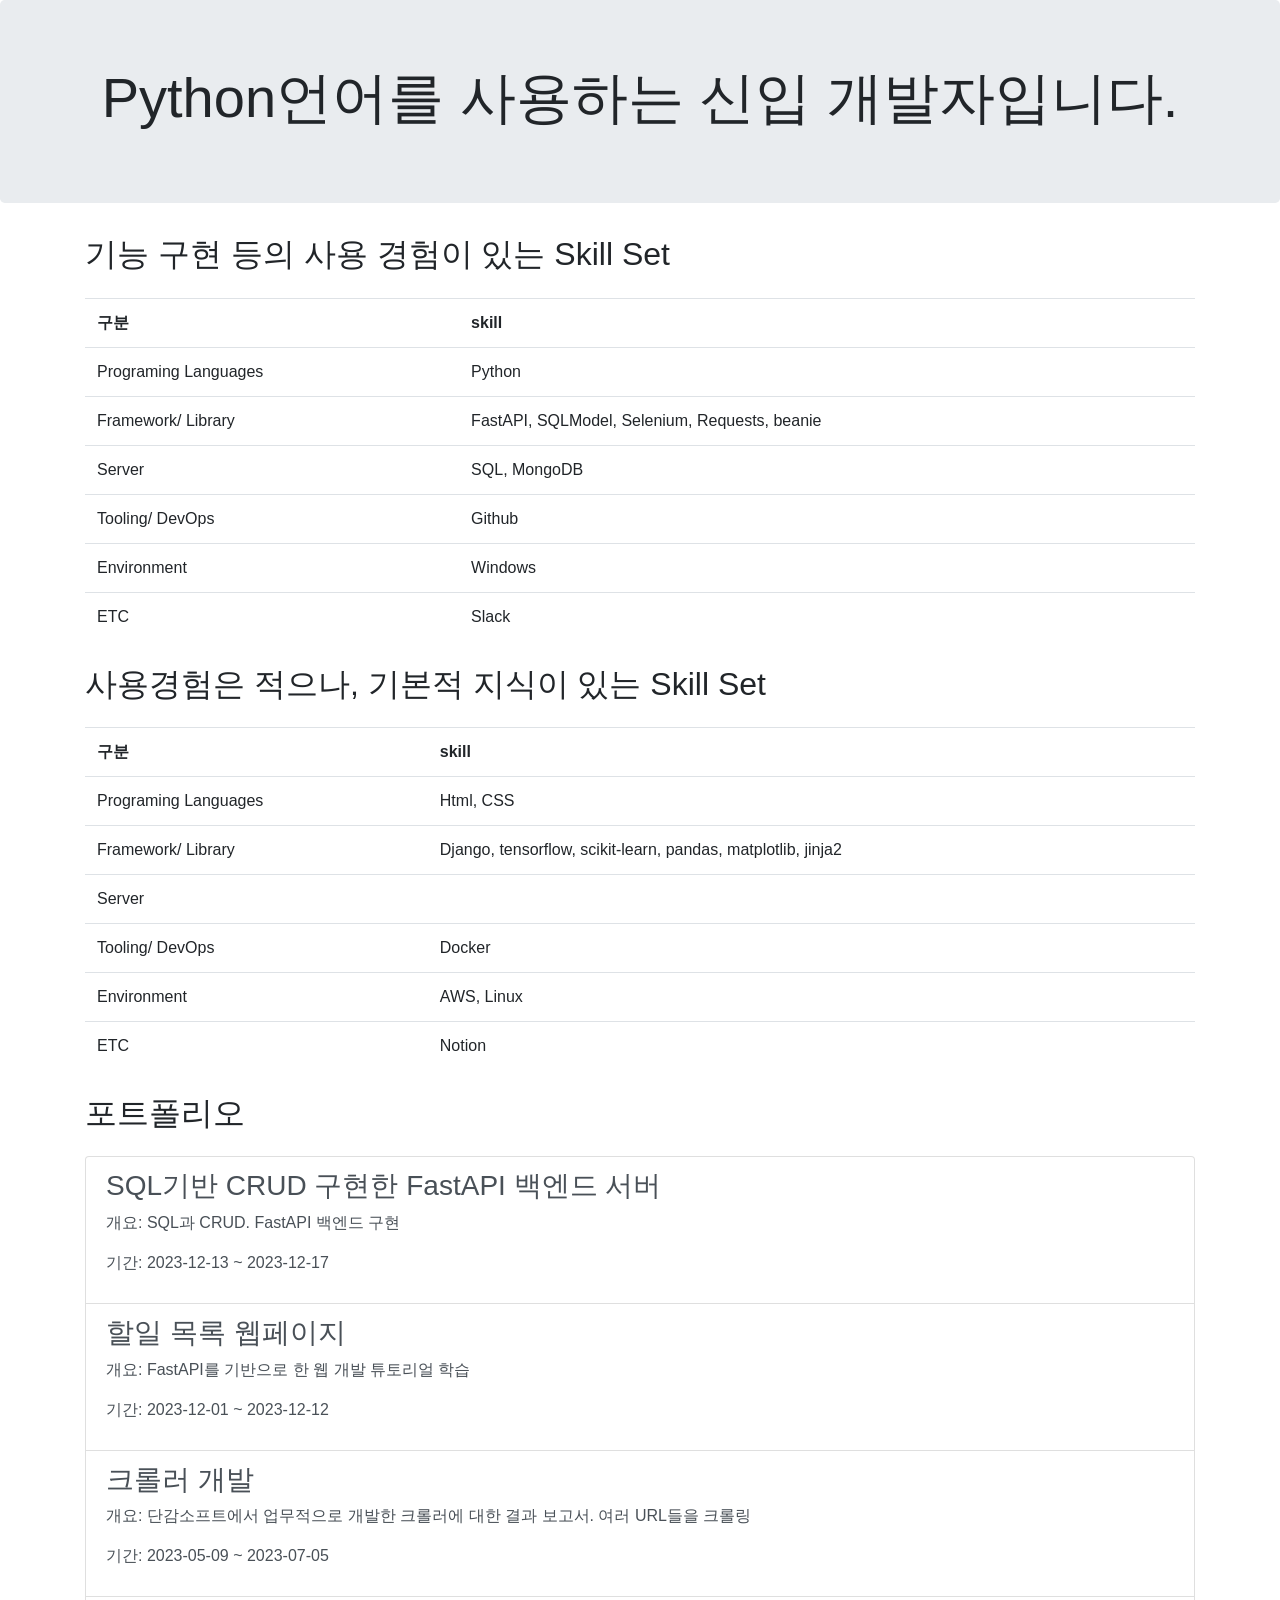
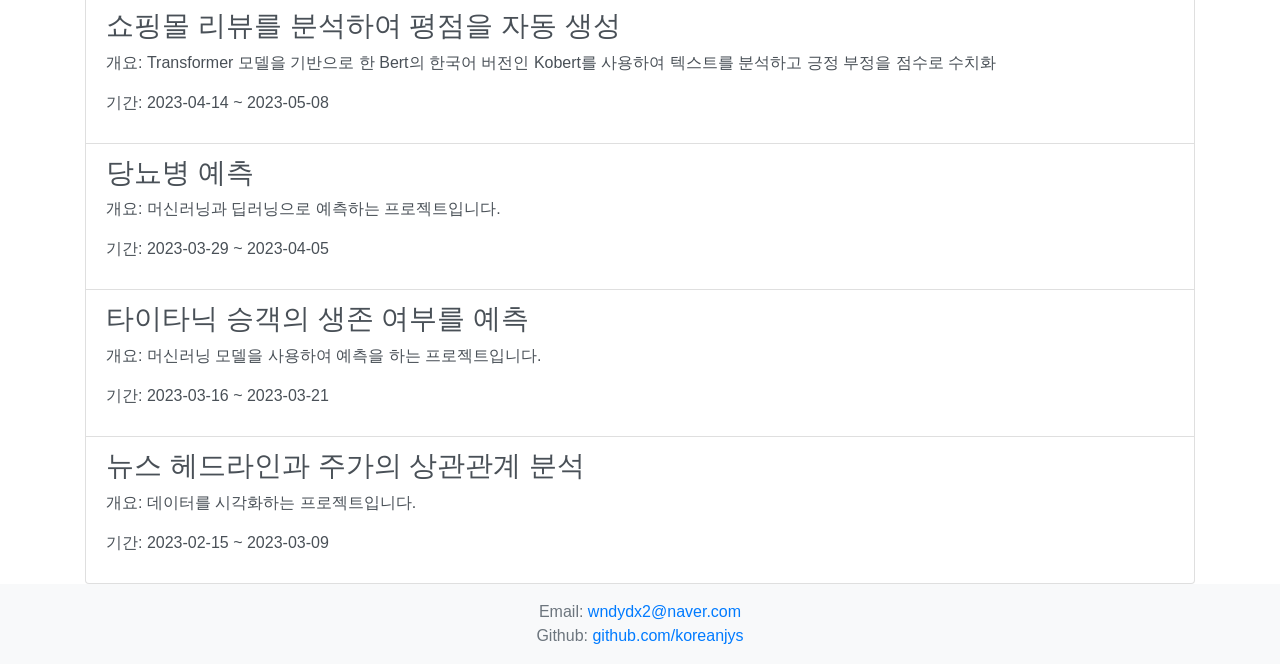
<file: index.html>
<!DOCTYPE html>
<html lang="ko">
<head>
    <meta charset="UTF-8">
    <meta name="viewport" content="width=device-width, initial-scale=1">
    <title>JYS 포트폴리오</title>

    <!-- Bootstrap CSS -->
    <link href="https://stackpath.bootstrapcdn.com/bootstrap/4.5.2/css/bootstrap.min.css" rel="stylesheet">
</head>
<body>
    <header>
        <div class="jumbotron text-center">
            <h1 class="display-4">Python언어를 사용하는 신입 개발자입니다.</h1>
        </div>
    </header>

    <main class="container">
        <section id="study">
            <h2 class="my-4">기능 구현 등의 사용 경험이 있는 Skill Set</h2>
            <table class="table">
                <tr>
                    <th>구분</th>
                    <th>skill</th>
                </tr>
                <tr>
                    <td>Programing Languages</td>
                    <td>Python</td>
                </tr>
                <tr>
                    <td>Framework/ Library</td>
                    <td>FastAPI, SQLModel, Selenium, Requests, beanie</td>
                </tr>
                <tr>
                    <td>Server</td>
                    <td>SQL, MongoDB</td>
                </tr>
                <tr>
                    <td>Tooling/ DevOps</td>
                    <td>Github</td>
                </tr>
                <tr>
                    <td>Environment</td>
                    <td>Windows</td>
                </tr>
                <tr>
                    <td>ETC</td>
                    <td>Slack</td>
                </tr>
            </table>
            
            <h2 class="my-4">사용경험은 적으나, 기본적 지식이 있는 Skill Set</h2>
            <table class="table">
                <tr>
                    <th>구분</th>
                    <th>skill</th>
                </tr>
                <tr>
                    <td>Programing Languages</td>
                    <td>Html, CSS</td>
                </tr>
                <tr>
                    <td>Framework/ Library</td>
                    <td>Django, tensorflow, scikit-learn, pandas, matplotlib, jinja2</td>
                </tr>
                <tr>
                    <td>Server</td>
                    <td></td>
                </tr>
                <tr>
                    <td>Tooling/ DevOps</td>
                    <td>Docker</td>
                </tr>
                <tr>
                    <td>Environment</td>
                    <td>AWS, Linux</td>
                </tr>
                <tr>
                    <td>ETC</td>
                    <td>Notion</td>
                </tr>
            </table>
        </section>

        <section id="projects">
            <h2 class="my-4">포트폴리오</h2>
            <div class="list-group">
                <!-- 프로젝트들을 list-group-item으로 추가 -->
                <a href="https://github.com/koreanjys/planner/tree/planner-sql" class="list-group-item list-group-item-action">
                    <div>
                        <h3>SQL기반 CRUD 구현한 FastAPI 백엔드 서버</h3>
                        <p>개요: SQL과 CRUD. FastAPI 백엔드 구현</p>
                        <p>기간: 2023-12-13 ~ 2023-12-17</p>
                    </div>
                </a>
        
                <a href="https://github.com/koreanjys/todos.git" class="list-group-item list-group-item-action">
                    <div>
                        <h3>할일 목록 웹페이지</h3>
                        <p>개요: FastAPI를 기반으로 한 웹 개발 튜토리얼 학습</p>
                        <p>기간: 2023-12-01 ~ 2023-12-12</p>
                    </div>
                </a>
        
                <a href="https://github.com/koreanjys/onboarding_work.git" class="list-group-item list-group-item-action">
                    <div>
                        <h3>크롤러 개발</h3>
                        <p>개요: 단감소프트에서 업무적으로 개발한 크롤러에 대한 결과 보고서. 여러 URL들을 크롤링</p>
                        <p>기간: 2023-05-09 ~ 2023-07-05</p>
                    </div>
                </a>
        
                <a href="https://github.com/koreanjys/sw_project_4_review_to_point.git" class="list-group-item list-group-item-action">
                    <div>
                        <h3>쇼핑몰 리뷰를 분석하여 평점을 자동 생성</h3>
                        <p>개요: Transformer 모델을 기반으로 한 Bert의 한국어 버전인 Kobert를 사용하여 텍스트를 분석하고 긍정 부정을 점수로 수치화</p>
                        <p>기간: 2023-04-14 ~ 2023-05-08</p>
                    </div>
                </a>
        
                <a href="https://github.com/koreanjys/sw_project_3_semi_DL.git" class="list-group-item list-group-item-action">
                    <div>
                        <h3>당뇨병 예측</h3>
                        <p>개요: 머신러닝과 딥러닝으로 예측하는 프로젝트입니다.</p>
                        <p>기간: 2023-03-29 ~ 2023-04-05</p>
                    </div>
                </a>
        
                <a href="https://github.com/koreanjys/sw_project_2_semi_ML.git" class="list-group-item list-group-item-action">
                    <div>
                        <h3>타이타닉 승객의 생존 여부를 예측</h3>
                        <p>개요: 머신러닝 모델을 사용하여 예측을 하는 프로젝트입니다.</p>
                        <p>기간: 2023-03-16 ~ 2023-03-21</p>
                    </div>
                </a>
        
                <a href="https://github.com/koreanjys/sw_project_1_data_visualization.git" class="list-group-item list-group-item-action">
                    <div>
                        <h3>뉴스 헤드라인과 주가의 상관관계 분석</h3>
                        <p>개요: 데이터를 시각화하는 프로젝트입니다.</p>
                        <p>기간: 2023-02-15 ~ 2023-03-09</p>
                    </div>
                </a>
            </div>
        </section>
        
    </main>

    <footer class="footer mt-auto py-3 bg-light">
        <div class="container text-center">
            <span class="text-muted">Email: <a href="#" id="email-link">wndydx2@naver.com</a></span><br>
            <span class="text-muted">Github: <a href="https://github.com/koreanjys" target="_blank">github.com/koreanjys</a></span>
        </div>
    </footer>

    <!-- Optional JavaScript -->
    <!-- jQuery first, then Popper.js, then Bootstrap JS -->
    <script src="https://code.jquery.com/jquery-3.5.1.slim.min.js"></script>
    <script src="https://cdn.jsdelivr.net/npm/bootstrap@4.5.2/dist/js/bootstrap.bundle.min.js"></script>
</body>
</html>
</file>
